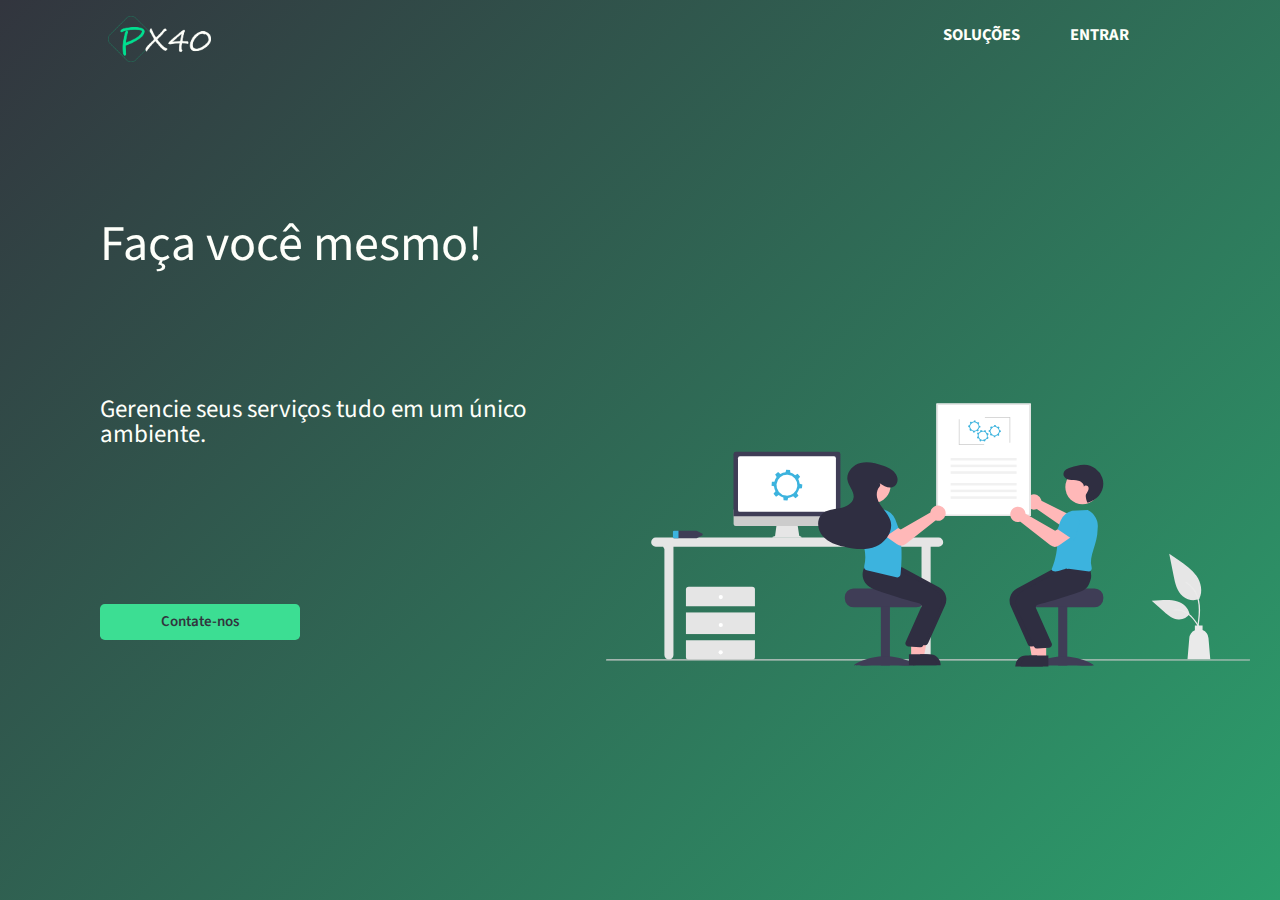
<file: index.html>
<!DOCTYPE html><html lang=""><head><meta charset="utf-8"><meta http-equiv="X-UA-Compatible" content="IE=edge"><meta name="viewport" content="width=device-width,initial-scale=1"><link rel="icon" href="/favicon.ico"><link href="https://fonts.googleapis.com/css2?family=Source+Sans+Pro:ital,wght@0,400;1,700&display=swap" rel="stylesheet"><link href="https://fonts.googleapis.com/icon?family=Material+Icons" rel="stylesheet"><link href="https://fonts.googleapis.com/css2?family=Roboto&display=swap" rel="stylesheet"><link rel="stylesheet" href="https://maxst.icons8.com/vue-static/landings/line-awesome/font-awesome-line-awesome/css/all.min.css"><title>px40</title><link href="/css/app.d98acd07.css" rel="preload" as="style"><link href="/css/chunk-vendors.172fe137.css" rel="preload" as="style"><link href="/js/app.340afc7b.js" rel="preload" as="script"><link href="/js/chunk-vendors.819da8a2.js" rel="preload" as="script"><link href="/css/chunk-vendors.172fe137.css" rel="stylesheet"><link href="/css/app.d98acd07.css" rel="stylesheet"></head><body><noscript><strong>We're sorry but px40 doesn't work properly without JavaScript enabled. Please enable it to continue.</strong></noscript><div id="app"></div><script src="/js/chunk-vendors.819da8a2.js"></script><script src="/js/app.340afc7b.js"></script></body></html>
</file>
<file: css/app.d98acd07.css>
.vuestic-datetime[data-v-7d5143e9]{display:flex;align-items:center;justify-content:center;--va-input-min-height:36px!important}.edit-modal[data-v-43b2f838]{display:flex;flex-direction:column;color:var(--branco);min-width:50vw;min-height:75vh}.edit-modal-titulo[data-v-43b2f838]{display:flex;width:100%;justify-content:space-between;align-items:center;margin-bottom:25px;text-transform:uppercase;color:var(--verde)}.date-input-span[data-v-43b2f838]{display:flex;flex-direction:row}.divisao-titulo[data-v-43b2f838]{border-bottom:1px solid #fff;margin-bottom:10px;font-size:1rem;text-transform:uppercase}.assinatura-modal[data-v-164c7ccc]{display:flex;flex-direction:column;color:var(--branco);min-width:50vw;min-height:75vh}.assinatura-modal-subtitle[data-v-164c7ccc]{color:var(--c3)}.assinatura-modal-buttons[data-v-164c7ccc],.assinatura-modal-subtitle[data-v-164c7ccc]{display:flex;flex-direction:row;justify-content:space-between}.assinatura-area[data-v-164c7ccc]{width:400px}.assinatura-conteudo[data-v-164c7ccc]{display:flex;flex-direction:column;align-items:center}input[data-v-277ce47f]{display:none}.modal-evidencias[data-v-277ce47f]{display:flex;flex-direction:column;min-width:50vw;min-height:75vh;color:var(--branco)}.modal-evidencias-imgs[data-v-277ce47f]{display:flex;flex-direction:row;flex-wrap:wrap;min-height:10vw}.modal-evidencias-img[data-v-277ce47f]{width:33%;padding:10px}.container[data-v-277ce47f]{position:relative;display:flex;justify-content:center;align-items:center;padding:5px}.image[data-v-277ce47f]{width:100%;display:block}.overlay[data-v-277ce47f]{position:absolute;top:0;bottom:0;left:0;right:0;height:100%;width:100%;opacity:0;transition:.5s ease;background-color:rgba(60,63,74,.6);display:flex;flex-direction:column;justify-content:center;align-items:center}.container:hover .overlay[data-v-277ce47f]{opacity:1}.input-label[data-v-277ce47f]{color:var(--cinza);background-color:var(--azul);text-align:center;padding:10px;border-radius:20px;font-weight:700;margin-bottom:10px}.input-label[data-v-277ce47f]:hover{cursor:pointer}.sem-evidencias[data-v-277ce47f]{display:flex;justify-content:center;align-items:flex-end;width:100%}.chat[data-v-d539d334]{width:80%;background-color:var(--c1);margin:2.5px 0;padding:10px;border-radius:10px}#align-right[data-v-d539d334]{align-self:flex-end}.chat-title[data-v-d539d334]{color:var(--verde);padding:5px;font-weight:700;display:flex;align-items:center;justify-content:space-between}.chat-msg[data-v-d539d334],.chat-time[data-v-d539d334]{padding:5px;color:var(--c3);white-space:pre-line}.chat-time[data-v-d539d334]{text-align:right;font-size:.9em}.dispositivos-chat[data-v-77c84746]{min-width:50vw;min-height:75vh;display:flex;flex-direction:column;justify-content:space-between}.dispositivos-chat-conteudo[data-v-77c84746]{display:flex;flex-direction:column-reverse;align-items:flex-start;min-height:350px;min-width:40vw;overflow-y:auto}.dispositivos-chat-msg[data-v-77c84746]{width:100%;display:flex;flex-direction:row}.dispositivos-chat-input[data-v-77c84746]{width:100%}.dispositivos-chat-button[data-v-77c84746]{margin-top:20px}body,html{margin:0;padding:0;height:100;font-family:poppins,sans-serif}.app-loading,.app-view{margin:0;height:100vh;width:100vw}.app-loading{display:flex;justify-content:center;align-items:center;flex-direction:column;background-color:#32353e}.app-loading img{width:7rem}:root{--c1:#3c3f4a;--cinza:#32353e;--c3:#ccc;--c4:#525766;--c5:#636363;--verde:#3cde93;--azul:#3cb3de;--verde_hover:#3cde93;--laranja:#f85b40;--amarelo:#fda;--branco:#fefffa;--va-input-min-height:25px!important;--va-input-color:var(--c4)!important;--va-input-text-color:var(--branco)!important;--va-input-border-radius:4px!important;--va-select-dropdown-background:var(--c3)!important;--va-select-min-width:20px!important;--va-select-max-width:100px!important;--va-select-dropdown-border-radius:0px!important;--va-modal-overflow:hidden!important}.va-modal__inner{background-color:var(--cinza)!important}.va-modal__title{color:var(--branco)!important;font-size:1em!important;text-align:center}.va-data-table__table-th-wrapper{color:var(--c3)!important}.va-input__container,.va-pagination__input{background-color:var(--c4)!important}.va-dropdown__content-wrapper{color:var(--c4)!important}.va-modal__dialog{max-height:82vh!important;box-shadow:none!important}.versao-web{display:block}.versao-mobile{display:none}.versao-mobile img{width:50%;margin:50px 0}@media only screen and (max-width:800px){.versao-mobile{display:flex;flex-direction:column;justify-content:flex-start;align-items:center;height:100vh;color:#fff;background-color:#32353e}.versao-web{display:none}}.index-principal[data-v-235a35a5]{grid-area:index-principal;width:100%;background-image:linear-gradient(135deg,#32353e,#2c9e6c)}.index-principal-quadro[data-v-235a35a5]{display:flex;height:100%;flex-direction:row}.index-principal-caption[data-v-235a35a5]{width:45%;height:80%;font-size:50px;display:flex;flex-direction:column;justify-content:space-between;margin-top:70px;padding:150px;padding-right:0;padding-left:100px;color:var(--branco)}.index-principal-caption-subtitle[data-v-235a35a5]{font-size:.5em}.index-principal-img[data-v-235a35a5]{width:55%;padding:30px;padding-top:200px}.index-contato-button[data-v-235a35a5]{width:200px;margin-top:30px}@media only screen and (max-width:600px){.index-principal-quadro[data-v-235a35a5]{flex-direction:column}.index-principal-caption[data-v-235a35a5]{width:100%;height:50%;align-items:center;font-size:1.7em;padding:10px;text-align:center}.index-principal-img[data-v-235a35a5]{width:100%;height:50%}}.index-solution-img[data-v-4e7609e8]{width:70%;display:flex;margin-left:auto;margin-right:auto;margin-top:50px;margin-bottom:50px;align-items:center}@media only screen and (max-width:600px){.index-solution-img[data-v-4e7609e8]{width:80%;display:flex;margin-top:auto;margin-bottom:auto;padding:1em}}.index-solutions-caption[data-v-ce215868]{width:95%}.index-solutions-caption-title[data-v-ce215868]{margin-top:10vh;margin-left:50px;height:auto;font-size:3em;text-align:left;color:var(--azul)}.index-solutions-caption-text[data-v-ce215868]{width:75%;margin-top:4em;margin-right:50px;margin-left:50px;font-size:1.3em;line-height:1.6;text-align:left;color:var(--branco);display:flex}@media only screen and (max-width:600px){.index-solutions-caption-text[data-v-ce215868]{text-align:center;margin-top:2em;margin-right:auto;margin-left:auto;margin-bottom:auto;font-size:.8em}.index-solutions-caption-title[data-v-ce215868]{margin-left:auto;text-align:center;font-size:2em;margin-top:1em}}.index-solutions[data-v-125c6952]{background-color:var(--c4);width:100%;height:auto}.index-solutions-quadros[data-v-125c6952]{width:100%;display:grid;grid-template-columns:1fr 1fr}.index-solutions-title[data-v-125c6952]{width:100%;height:auto;font-size:2em;text-align:center;color:var(--azul);padding:1em}@media only screen and (max-width:600px){.index-solutions-quadros[data-v-125c6952]{grid-template-columns:1fr;grid-template-rows:1fr 1fr 1fr 1fr 1fr}}.index-login[data-v-3d02fe5c]{width:400px}.index-login-button[data-v-3d02fe5c]{width:100%;color:#00f}.index-login-recuperar[data-v-3d02fe5c]{font-size:.9em;text-align:center;color:var(--azul);padding:.1em;margin:.9em 0}.index-login-recuperar[data-v-3d02fe5c]:hover{cursor:pointer;color:rgba(50,153,218,.5)}.index-footer[data-v-2495c9fa]{width:100%;margin-left:auto;margin-right:auto;background-color:var(--cinza);height:auto;display:grid;padding:1em;grid-template-columns:25% 1fr 1fr}.logo[data-v-2495c9fa]{margin-left:3em;margin-top:1em;margin-bottom:1em;margin-right:1em;width:50%}.index-footer-title[data-v-2495c9fa]{margin-top:1em;margin-left:3em;width:100%;height:auto;font-size:1em;text-align:left;color:var(--azul)}.index-footer-title-sub[data-v-2495c9fa]{margin-top:1.5em;color:#fff;line-height:1.6}@media only screen and (max-width:600px){.index-footer[data-v-2495c9fa]{grid-template-columns:1fr}.logo[data-v-2495c9fa]{width:50%;margin-left:3em}}.index-title-button[data-v-7e18e640]{padding:15px;margin:0 10px;font-size:1.3em;border-radius:7px;text-transform:uppercase;font-weight:700;color:var(--branco)}.index-title-button[data-v-7e18e640]:hover{cursor:pointer;background-color:rgba(0,0,0,.1)}@media only screen and (max-width:600px){.index-title-button[data-v-7e18e640]{width:70vw;background-color:var(--verde);align-content:center;color:#e1e2e5}}.index-title[data-v-1ddbd7ba]{height:70px;width:100%;text-align:center;display:flex;justify-content:space-between;align-items:center;padding:30px 100px;position:absolute}.index-title-buttons[data-v-1ddbd7ba]{display:flex;justify-content:space-between;align-items:center;margin-right:2em;font-size:.8em;color:var(--branco)}.logo[data-v-1ddbd7ba]{height:70px;padding-top:1em;padding-bottom:.5em;padding-left:.5em;align-items:left;display:flex}.index-title-buttons-solucoes[data-v-1ddbd7ba]{display:block;color:var(--branco)}@media only screen and (max-width:600px){.index-title[data-v-1ddbd7ba]{padding:5px 5px;display:flex;flex-direction:column}.logoflexxs[data-v-1ddbd7ba]{width:15em;padding:.1em;padding-top:30px}.index-title-buttons-solucoes[data-v-1ddbd7ba]{display:none}.index-title-buttons[data-v-1ddbd7ba]{align-content:center;margin-right:0}}.index[data-v-12f04f17]{overflow-y:scroll;overflow-x:hidden}.topbar-slideshow[data-v-12f04f17]{width:100%;height:100vh;display:flex}@media only screen and (max-width:600px){.index-span000[data-v-12f04f17]{display:none}.topbar-slideshow[data-v-12f04f17]{grid-template-rows:35vh 65vh}}.empresa-default-image[data-v-415f00c6]{display:flex;justify-content:center;align-items:center;background-color:#fff}.workspaces-modal1[data-v-5bb3c58c]{display:flex;flex-direction:column;color:var(--branco)}.workspaces-modal1-empresa[data-v-5bb3c58c]{display:flex;align-items:center;justify-content:space-between;margin:5px 0;padding:5px;background-color:var(--verde);min-width:500px}.workspaces-modal1-empresa[data-v-5bb3c58c]:hover{cursor:pointer;background-color:var(--verde_hover)}.workspaces-modal1-empresa-img[data-v-5bb3c58c]{width:3rem;height:3rem}.workspaces-modal1-empresa-text[data-v-5bb3c58c]{color:var(--cinza)}.workspaces-modal1-titulo[data-v-5bb3c58c]{margin-bottom:15px;display:flex;justify-content:space-between}.workspaces{display:flex;flex-direction:column;align-items:center;justify-content:center;background-image:linear-gradient(0deg,#828691,var(--branco))}.workspaces-img01{width:30%}.workspaces-img02{width:75%}.workspaces-modal-buttons{display:flex;flex-direction:column;align-items:stretch;margin-top:15px}.system-footer[data-v-2360ac35]{grid-area:system-footer;background-color:var(--c1);color:var(--c3);display:flex;justify-content:center;align-items:center;font-size:.8em}.logoflexxs[data-v-2360ac35]{margin-right:50px;height:60%}@media only screen and (max-width:600px){.logoflexxs[data-v-2360ac35],.system-footer[data-v-2360ac35]{display:none}}.system-menu-button{width:100%;display:flex;flex-direction:row;align-items:center;color:var(--c3);padding:10px 10px}.system-menu-button:hover{cursor:pointer;background-color:rgba(0,0,0,.1)}.system-menu-button-title{font-size:1rem}.system-menu-button-icon{font-size:1rem;padding:0 5px 0 0}.system-menu-button-child{width:220px;height:30px;color:var(--c3);padding:0 0 0 35px;align-items:center;font-size:.9rem;background-color:var(--c1);display:flex;flex-direction:row;justify-content:space-between}.system-menu-button-child:hover{cursor:pointer;background-color:rgba(0,0,0,.1)}@media only screen and (max-width:600px){.system-menu-button{padding:2px 2px}.system-menu-button-title{font-size:.5rem}.system-menu-button-icon{font-size:1.07rem}}.system-menu-img[data-v-a209fe70]{width:100%;min-height:100px;display:flex;flex-direction:row;align-items:center;padding:10px}.system-menu-img-text[data-v-a209fe70]{color:var(--c3);padding:0 0 0 10px;font-weight:700}.system-menu-img-cnpj[data-v-a209fe70]{color:hsla(0,0%,80%,.5647058823529412);font-size:.8em;padding:7px 0 0 10px}.system-menu-img-content[data-v-a209fe70]{width:50px;height:50px!important;border-radius:5px}@media only screen and (max-width:600px){.system-menu-img[data-v-a209fe70]{display:none}}.system-menu[data-v-e83b8f46]{grid-area:system-menu;background-color:var(--c1);display:flex;flex-direction:column;align-items:center;justify-content:space-between}.system-menu-buttons[data-v-e83b8f46]{width:100%;display:flex;flex-direction:column;align-items:center}.system-menu-logo-px40[data-v-e83b8f46]{width:40%;margin-bottom:20px;display:flex}.hline[data-v-e83b8f46]{display:none;border-bottom:1px solid var(--c3);margin:1px 0;width:90%}@media only screen and (max-width:600px){.system-menu[data-v-e83b8f46]{flex-direction:row;width:100vw}.hline[data-v-e83b8f46]{display:none}}.user-dropdown[data-v-21091ff4]{position:relative;height:50px;min-width:200px}.topbar-button[data-v-21091ff4]{display:none}.user-dropdown-button[data-v-21091ff4]{display:flex;align-items:center;justify-content:flex-end;flex-direction:row;padding:0 5px;height:100%;color:var(--c3)}.user-dropdown-button-img[data-v-21091ff4]{height:80%!important;border-radius:50px;margin-left:10px;align-content:right}.user-dropdown-button[data-v-21091ff4]:hover{background-color:rgba(0,0,0,.1);cursor:pointer}.user-dropdown-content[data-v-21091ff4]{position:absolute;right:0;background-color:var(--c4);min-width:200px;box-shadow:0 8px 16px 0 rgba(0,0,0,.2);padding:10px;z-index:10;display:flex;flex-direction:column;flex-wrap:wrap;transition:visibility 0s,opacity .3s linear}.perfil[data-v-21091ff4]{display:flex;flex-direction:column}#content-show[data-v-21091ff4]{visibility:visible;opacity:1}#content-hide[data-v-21091ff4]{visibility:hidden;opacity:0}.user-dropdown-content a[data-v-21091ff4]{text-decoration:none;color:#fff;padding:10px;display:flex;justify-content:space-between;align-items:center}.user-dropdown-content a[data-v-21091ff4]:hover{text-decoration:none;background-color:rgba(0,0,0,.1);cursor:pointer}.user-imagecard-img[data-v-21091ff4]{height:90%;margin:0 10px;border-radius:5px}.system-topbar-filter[data-v-e701ec12]{display:flex;justify-content:center;align-items:center}.system-topbar-filter [data-v-e701ec12]{margin:0 5px}.system-topbar[data-v-1d26a815]{grid-area:system-topbar;background-color:var(--cinza);display:flex;justify-content:space-between;align-items:center;width:100%}.system-topbar-empresa[data-v-1d26a815]{margin-left:25px;color:var(--c3);font-weight:700}.system-topbar-filter[data-v-1d26a815]{display:flex;justify-content:center;align-items:center}@media only screen and (max-width:600px){.system-topbar[data-v-1d26a815]{width:100vw}.system-topbar-empresa[data-v-1d26a815]{display:none}}.float-button[data-v-1de8286b]{background-color:var(--verde);position:fixed;bottom:20px;right:25px;padding:5px;border-radius:100px;height:50px;aspect-ratio:1/1;display:flex;align-items:center;justify-content:center;color:var(--cinza);z-index:1000}.float-button[data-v-1de8286b]:hover{cursor:pointer;box-shadow:0 0 10px hsla(0,0%,100%,.3)}.system-content[data-v-5bcc2a68]{grid-area:system-content;background-color:var(--cinza);overflow-y:auto;padding:10px;padding-top:0}.router-view-content[data-v-5bcc2a68]{height:95%}.titulo[data-v-5bcc2a68]{height:5%;background-color:var(--c1);display:flex;justify-content:space-between;align-items:stretch}.nomes[data-v-5bcc2a68]{display:flex;flex-wrap:wrap}.filtro[data-v-5bcc2a68],.nomes-card[data-v-5bcc2a68]{display:flex;align-items:center}.nomes-card[data-v-5bcc2a68]{padding:10px 25px;color:var(--branco);justify-content:center;height:100%;font-size:.9rem}.nomes-card[data-v-5bcc2a68]:hover{cursor:pointer;opacity:.8}#background1[data-v-5bcc2a68]{background-color:var(--c4);font-style:italic}#background2[data-v-5bcc2a68]{background-color:var(--c1)}@media only screen and (max-width:800px){.nomes[data-v-5bcc2a68],.titulo[data-v-5bcc2a68]{flex-direction:column;justify-content:left;font-size:1em}.nomes-card[data-v-5bcc2a68]{padding:8px 8px}.filtro[data-v-5bcc2a68]{display:none}}.system{height:100vh;width:100vw;display:grid;grid-template-rows:50px 1fr;grid-template-columns:220px 1fr;grid-template-areas:"system-menu system-topbar" "system-menu system-content"}.card[data-v-24436582]{margin-right:5px;width:140px;height:100%;background-color:var(--c4);color:var(--c3);overflow:hidden;padding:5px 0;border-radius:10px}.card[data-v-24436582]:hover{cursor:pointer}.card-title[data-v-24436582]{color:var(--branco);padding:4px;font-size:1em;width:100%;border-style:solid;border-bottom-width:1px;display:flex;justify-content:space-between}.card-content[data-v-24436582]{color:var(--c3);display:flex;flex-direction:row;justify-content:space-around;font-size:1.3em;padding-top:3px}.card-icon[data-v-24436582]{width:10px}.estatistica[data-v-e32ef1ca]{margin-bottom:10px;background-color:var(--c1);display:flex;flex-direction:row;border-radius:10px}.estatistica-cards[data-v-e32ef1ca]{width:100%;display:flex;flex-direction:row;flex-wrap:wrap;padding:5px}.estatistica-ilustracao[data-v-e32ef1ca]{width:35%;height:100px;display:flex;flex-direction:row}.estatistica-img[data-v-e32ef1ca]{height:75%;margin:20px}.estatistica-caption[data-v-e32ef1ca]{width:40%;margin:10px;color:var(--c3);align-self:center;font-size:1.2em}.estatistica-clear[data-v-e32ef1ca]{margin:5px}.tabela-geral-filtro[data-v-65f5efe8]{width:100%;background-color:var(--c1);display:flex;flex-direction:row;justify-content:space-between;align-items:center;padding:5px;border-radius:10px}.filtros[data-v-65f5efe8]{display:flex;flex-direction:row}.actions-buttons[data-v-304a9772]{padding-right:5px}.patrimonio-tabela[data-v-ced75b0c]{grid-area:patrimonio-tabela;background-color:var(--cinza)}.tabela[data-v-ced75b0c]{color:var(--c3);font-size:.95em;--va-data-table-thead-border:2px solid var(--c1)}.actions-buttons[data-v-ced75b0c]{padding-right:5px}.buttom-space[data-v-ced75b0c]{min-height:220px}.modal-documentos[data-v-be3e1536]{color:#fff;min-width:50vw;min-height:75vh;display:flex;flex-direction:column}.modal-documentos-header[data-v-be3e1536]{display:flex;justify-content:space-between}.modal-documentos-objeto[data-v-be3e1536]{margin-bottom:10px}.objeto-titulo[data-v-be3e1536]{background-color:var(--c4);padding:0 10px;display:flex;align-items:center;justify-content:space-between}.objeto-titulo div[data-v-be3e1536]{width:90%;padding:10px 5px}.objeto-titulo div[data-v-be3e1536]:hover{cursor:pointer}.sub-itens[data-v-be3e1536]{background-color:var(--c1);padding:10px 10px;display:flex;align-items:center;justify-content:space-between}.objeto-conteudo[data-v-be3e1536]{padding:0}.system-patrimonio[data-v-136453cb]{margin:0;width:100%;height:100%;display:flex;flex-direction:column}.ativos-filter[data-v-136453cb]{margin-bottom:10px;width:100%;background-color:var(--c5)!important}.ativos-filter-input[data-v-136453cb]{color:#fff!important}.red[data-v-136453cb]{color:red}.dashboard-chart[data-v-24560302]{height:100%}.empresa-info[data-v-1fcf40cc]{display:grid;flex-direction:row;height:100%;grid-template-rows:1fr;grid-template-columns:50% 50%;grid-template-areas:"empresa-info-geral empresa-dashboard-financeiro"}.empresa-imagecard[data-v-1fcf40cc]{display:flex;flex-direction:column;justify-content:space-between;text-align:left}.empresa-info-geral[data-v-1fcf40cc]{background-color:var(--c1);padding:10px;grid-area:empresa-info-geral;border-radius:20px}.empresa-info-planos[data-v-1fcf40cc]{background-color:var(--c1);padding:10px;grid-area:empresa-info-planos}.empresa-dashboard-financeiro[data-v-1fcf40cc]{background-color:var(--c1);padding:10px;margin-left:10px;grid-area:empresa-dashboard-financeiro;border-radius:20px}.empresa-progress-bar[data-v-1fcf40cc]{width:100%;padding:15px}.empresa-progress-bar-title[data-v-1fcf40cc]{font-size:1.2em;padding:15px 0;color:var(--branco)}.empresa-dashboard-financeiro-conteudo[data-v-1fcf40cc]{display:flex;flex-direction:row}.empresa-progress-bar-text[data-v-1fcf40cc]{display:flex;flex-direction:row;justify-content:space-between;color:var(--c3);font-weight:400}.chartMemoria[data-v-1fcf40cc]{height:300px;padding-top:30px}.empresa-title[data-v-1fcf40cc]{font-size:1.5em;padding:15px;color:var(--branco)}.plano[data-v-1fcf40cc]{height:45%;background-color:var(--cinza);color:var(--c3);border-radius:20px;padding:15px;margin-bottom:50px}.container[data-v-1fcf40cc]{position:relative;padding:5px}.container[data-v-1fcf40cc],.overlay[data-v-1fcf40cc]{display:flex;justify-content:center;align-items:center}.overlay[data-v-1fcf40cc]{position:absolute;top:0;bottom:0;left:0;right:0;height:100%;width:100%;opacity:0;transition:.5s ease;background-color:rgba(60,63,74,.6);flex-direction:column}.container:hover .overlay[data-v-1fcf40cc]{opacity:1}.image[data-v-1fcf40cc]{width:250px;height:250px}.empresa-work-shift[data-v-35cd2940]{margin-bottom:10px;background-color:var(--c1);padding:10px;display:flex;flex-direction:column;color:var(--c3);height:100%}.empresa-work-shift-day[data-v-35cd2940]{display:flex;flex-direction:row;margin-bottom:1px;align-items:center;justify-content:space-between}.empresa-work-shift-title[data-v-35cd2940]{font-size:1.5em;padding:15px;color:var(--branco)}.empresa-relatorio[data-v-2ebf8e8e]{margin-bottom:10px;margin-top:10px}.relatorio-item[data-v-2ebf8e8e]{margin-bottom:10px;background-color:var(--c1);color:var(--branco);border-radius:10px}.relatorio-dropdown[data-v-2ebf8e8e]{padding:10px;width:70%;display:flex;flex-direction:column;justify-content:space-between}.relatorio-inputs[data-v-2ebf8e8e]{display:flex;flex-direction:row;justify-content:space-between}.input-width[data-v-2ebf8e8e]{width:350px;padding:2px}.relatorio-titulo[data-v-2ebf8e8e]{display:flex;flex-direction:row;justify-content:space-between;border-radius:10px}.relatorio-titulo[data-v-2ebf8e8e]:hover{background-color:#444753;cursor:pointer}.overlay[data-v-2ebf8e8e]{position:absolute;top:0;bottom:0;left:0;right:0;height:100%;width:100%;opacity:0;transition:.5s ease;background-color:rgba(60,63,74,.6);display:flex;flex-direction:column;justify-content:center;align-items:center}.container:hover .overlay[data-v-2ebf8e8e]{opacity:1}.system-empresa[data-v-78122c59]{margin:0;width:100%;height:100%}.system-empresa-div[data-v-78122c59]{height:100%}.modal[data-v-4c8269a5]{min-width:70vw}.card-service[data-v-4c8269a5]{margin-top:5px;background-color:var(--c4);border-radius:7px;color:var(--c3);padding:5px}.card-service[data-v-4c8269a5]:hover{opacity:.75;cursor:pointer}.modal[data-v-795ddb51]{min-width:50vw;min-height:75vh;color:var(--branco)}.modal-titulo[data-v-795ddb51]{display:flex;justify-content:space-between;color:var(--branco);font-size:1em;padding:5px 10px;margin:10px 0 0 0;background-color:var(--c4);border-radius:4px}.modal-titulo[data-v-795ddb51]:hover{cursor:pointer}.modal-card[data-v-795ddb51]{background-color:var(--c1)}.custos[data-v-795ddb51],.modal-card[data-v-795ddb51]{padding:10px;display:flex;flex-direction:row;justify-content:space-between}.custos[data-v-795ddb51]{color:var(--azul);font-size:1.2em}.detalhes[data-v-795ddb51]{color:var(--c3)}h2[data-v-795ddb51]{width:90%}h2[data-v-795ddb51]:hover{cursor:pointer}.subplanos[data-v-795ddb51]{background-color:var(--c1);color:var(--branco);padding:10px}.modal-servicos-finish[data-v-795ddb51]{color:var(--c3);font-size:.8em;margin-bottom:10px}.modal-inspecoes[data-v-29c46eec]{color:#fff;min-width:60vw;display:flex;flex-direction:column}.modal-inspecoes-header[data-v-29c46eec]{display:flex;justify-content:space-between;padding:5px 0;text-transform:uppercase}.modal-inspecoes-sutitle[data-v-29c46eec]{color:var(--c3);font-size:.8em;margin-bottom:10px}.modal-process-bar[data-v-29c46eec]{width:200px;height:20px;background-color:rgba(60,222,147,.06274509803921569);text-align:center;font-size:.8em;display:flex;flex-direction:row;justify-content:space-around;align-content:space-between;color:var(--cinza)}.modal-inspecoes-objeto[data-v-29c46eec]{margin-bottom:10px}.icones[data-v-29c46eec]:hover{cursor:help}.objeto-titulo[data-v-29c46eec]{background-color:var(--c4);display:flex;padding:0 0 0 10px;align-items:center;justify-content:space-between}.objeto-titulo[data-v-29c46eec]:hover{cursor:pointer;background-color:#414551}.sub-itens[data-v-29c46eec]{background-color:var(--c1);padding:10px 10px;display:flex;align-items:center;justify-content:space-between}.objeto-conteudo[data-v-29c46eec]{padding:0;background-color:var(--c1)}.comentarios[data-v-29c46eec]{margin:10px;background-color:rgba(82,87,102,.3137254901960784);padding:10px;border-radius:10px;color:var(--c3);font-size:.8em}.comentarios div[data-v-29c46eec]{text-transform:uppercase;margin-bottom:10px}.container[data-v-29c46eec]{position:relative;display:flex;justify-content:center;align-items:center;padding:5px;width:250px;height:250px}.image[data-v-29c46eec]{width:100%;display:block}.overlay[data-v-29c46eec]{position:absolute;top:0;bottom:0;left:0;right:0;height:100%;width:100%;opacity:0;transition:.5s ease;background-color:rgba(60,63,74,.6);display:flex;flex-direction:column;justify-content:center;align-items:center}.container:hover .overlay[data-v-29c46eec]{opacity:1}.modal-reports[data-v-1cc4b562]{display:flex;flex-direction:column;min-width:50vw;min-height:75vh;color:var(--branco)}.modal-reports-finish[data-v-1cc4b562]{color:var(--c3);font-size:.8em;margin-bottom:10px}.user-imagecard[data-v-4ebabf94]{grid-area:user-imagecard;margin-bottom:10px;padding:10px;display:flex;background-color:var(--c1);align-items:center;color:#fff;position:relative}.user-imagecard-img[data-v-4ebabf94]{max-height:100%;width:6rem;margin-right:30px}.user-imagecard-upload[data-v-4ebabf94]{position:absolute;right:30px}.user-updatecard[data-v-3004bb76]{grid-area:user-updatecard;background-color:var(--c1);margin-right:10px}.user-updatecard-content[data-v-3004bb76]{width:100%;padding:30px}.user-updatecard-title[data-v-3004bb76]{background-color:var(--c4);width:100%;color:#fff;display:flex;justify-content:flex-start;align-items:center;padding:15px}.user-updatecard-input[data-v-3004bb76]{width:100%!important;margin-bottom:10px}.user-updatecard-select[data-v-3004bb76]{color:#fff;margin:20px 0}.telegram-icon[data-v-3004bb76]:hover{cursor:help}@media only screen and (max-width:600px){.user-updatecard[data-v-3004bb76]{margin-right:0}}.user-passwordcard[data-v-7249dfe7]{grid-area:user-passwordcard;background-color:var(--c1)}.user-passwordcard-content[data-v-7249dfe7]{width:100%;padding:30px}.user-passwordcard-title[data-v-7249dfe7]{background-color:var(--c4);width:100%;color:#fff;display:flex;justify-content:flex-start;align-items:center;padding:15px}.user-passwordcard-input[data-v-7249dfe7]{width:100%!important;margin-bottom:10px}@media only screen and (max-width:600px){.user-passwordcard[data-v-7249dfe7]{margin-top:10px;margin-bottom:10px}}.system-user{height:100%;width:100%;display:grid;grid-template-rows:130px 1fr;grid-template-columns:1fr 1fr;grid-template-areas:"user-imagecard user-imagecard" "user-updatecard user-passwordcard"}@media only screen and (max-width:600px){.system-user{width:100vw;grid-template-rows:130px 1fr 1fr;grid-template-columns:1fr;grid-template-areas:"user-imagecard" "user-updatecard" "user-passwordcard"}}.geral[data-v-4450754e]{width:100%}.voltar[data-v-4450754e]{width:100%;z-index:2}.contatos[data-v-4450754e]{width:100%;height:100vh;background-image:linear-gradient(0deg,#828691,var(--branco));z-index:-1;display:flex;flex-direction:column;align-items:center}.logoflexxs[data-v-4450754e]{width:20%;padding:30px 0}.contatos-inputs[data-v-4450754e]{width:700px;padding:10px;background-color:rgba(0,0,0,.05);border-radius:15px}.contatos-caption[data-v-4450754e]{width:100%;padding:10px;font-size:2em;color:var(--cinza);text-align:center}.contatos-button[data-v-4450754e]{width:100%;margin-block:20px}@media only screen and (max-width:800px){.contatos-inputs[data-v-4450754e]{width:100vw;padding:10px;background-color:transparent;border-radius:15px}.logoflexxs[data-v-4450754e]{width:70%;padding:30px 0}}.card-item[data-v-057fa914]{height:35px;background-color:var(--cinza);padding:5px;margin:10px;border-radius:10px;display:flex;flex-direction:row;align-items:center}.card-item[data-v-057fa914]:hover{cursor:pointer;opacity:.75}.card-item-number[data-v-057fa914]{padding:0 20px;font-size:1.6em;font-weight:700}.card-item-subtile[data-v-057fa914]{font-size:1.1em;color:var(--c3)}.dashboard-chart[data-v-24d1840c]{height:100%}.dashboard-card[data-v-dea1335a]{width:100%;height:100%;display:flex;flex-direction:column;justify-content:space-between}.card-title[data-v-dea1335a]{color:hsla(0,0%,80%,.5647058823529412);text-align:center;padding:5px}.card-title>h1[data-v-dea1335a]{font-size:1.1rem;color:var(--c3)}.card-items[data-v-dea1335a]{width:100%}.chart[data-v-dea1335a]{width:100%;height:220px}.system-dashboard[data-v-95d2a490]{height:100%}.system-dashboard>div[data-v-95d2a490]{display:flex}.dashboard-dimensao[data-v-95d2a490]{height:18%;width:100%;padding-top:10px}.dashboard-dimensao-card[data-v-95d2a490]{width:20%;margin:0 5px;background-color:var(--c1);display:flex;flex-direction:row;justify-content:space-around;align-items:center;border-radius:20px}.dashboard-dimensao-card-number[data-v-95d2a490]{font-size:3rem;color:var(--branco)}.dashboard-dimensao-card-name[data-v-95d2a490]{font-size:1rem;color:var(--c3)}.dashboard-fatos[data-v-95d2a490]{height:80%;width:100%;padding-top:10px}.dashboard-fatos-card[data-v-95d2a490]{width:25%;margin:0 5px;padding:5px;background-color:var(--c1);border-radius:20px}.system-admin[data-v-3a154254]{margin:0;width:100%;height:100%;display:flex;flex-direction:column}.edit-modal-titulo[data-v-f27c5bc8]{display:flex;width:100%;justify-content:space-between;align-items:center;margin-bottom:25px;text-transform:uppercase;color:var(--branco);font-size:1.1rem;font-weight:700}
</file>
